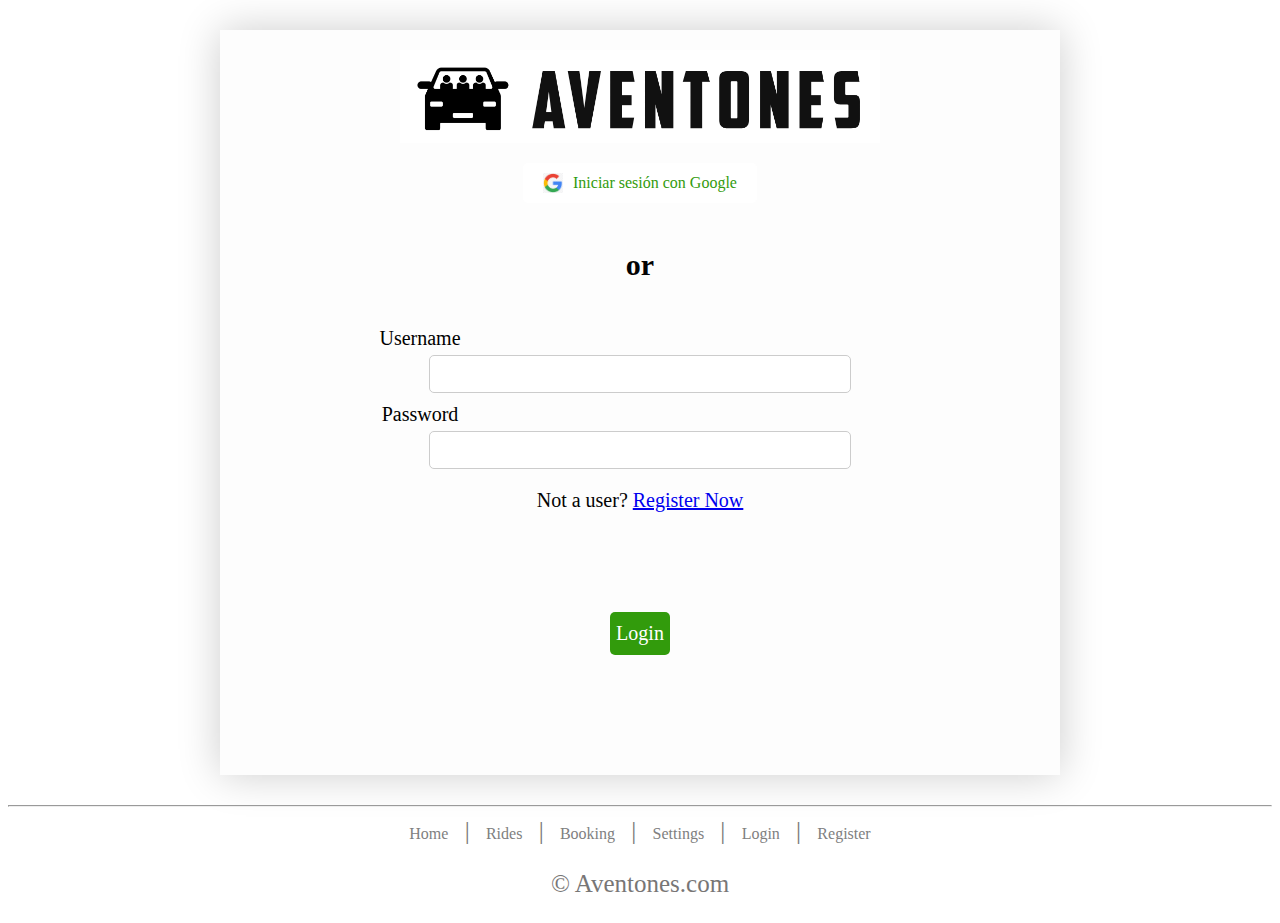
<file: index.html>
<!DOCTYPE html>
<html lang="es">

<head>
    <meta charset="UTF-8">
    <meta name="viewport" content="width=device-width, initial-scale=1.0">
    <meta name="author" content="Andrea Benavides Zúñiga">
    <title>Aventones Login</title>
    <link rel="stylesheet" href="css/styles-general.css">
</head>

<body>
    <div class="container">
        <div class="logo-section">
            <img src="img/aventones-logo.png" alt="logo">
        </div>
        <!-- Botón de inicio de sesión con Google -->
        <div class="google-login">
            <a href="https://accounts.google.com/signin/v2/identifier?service=accountsettings" class="google-btn">
                <img src="img/google.png" alt="Google Logo" class="google-logo"> Iniciar sesión con Google
            </a>
        </div>
        <h2>or</h2>
        <div class="input">
            <label for="username">Username</label>
            <input type="text" id="username" required>

            <label for="password">Password</label>
            <input type="password" id="password" required>
            <nav>
                <h3>Not a user? <a href="user-register.html">Register Now</a></h3>
                <button id="loginButton" class="buttonLogin">Login</button>
            </nav>
        </div>
    </div>
    <hr>
    <footer class="footer">
        <p>
            <a href="home.html" target="_blank">Home</a> |
            <a href="my-rides.html" target="_blank">Rides</a> |
            <a href="bookins.html" target="_blank">Booking</a> |
            <a href="settings.html" target="_blank">Settings</a> |
            <a href="index.html" target="_blank">Login</a> |
            <a href="user-register.html" target="_blank">Register</a>
        </p>
        <p>&copy; Aventones.com</p>
    </footer>
    <script src="js/login.js"></script>
</body>

</html>
</file>
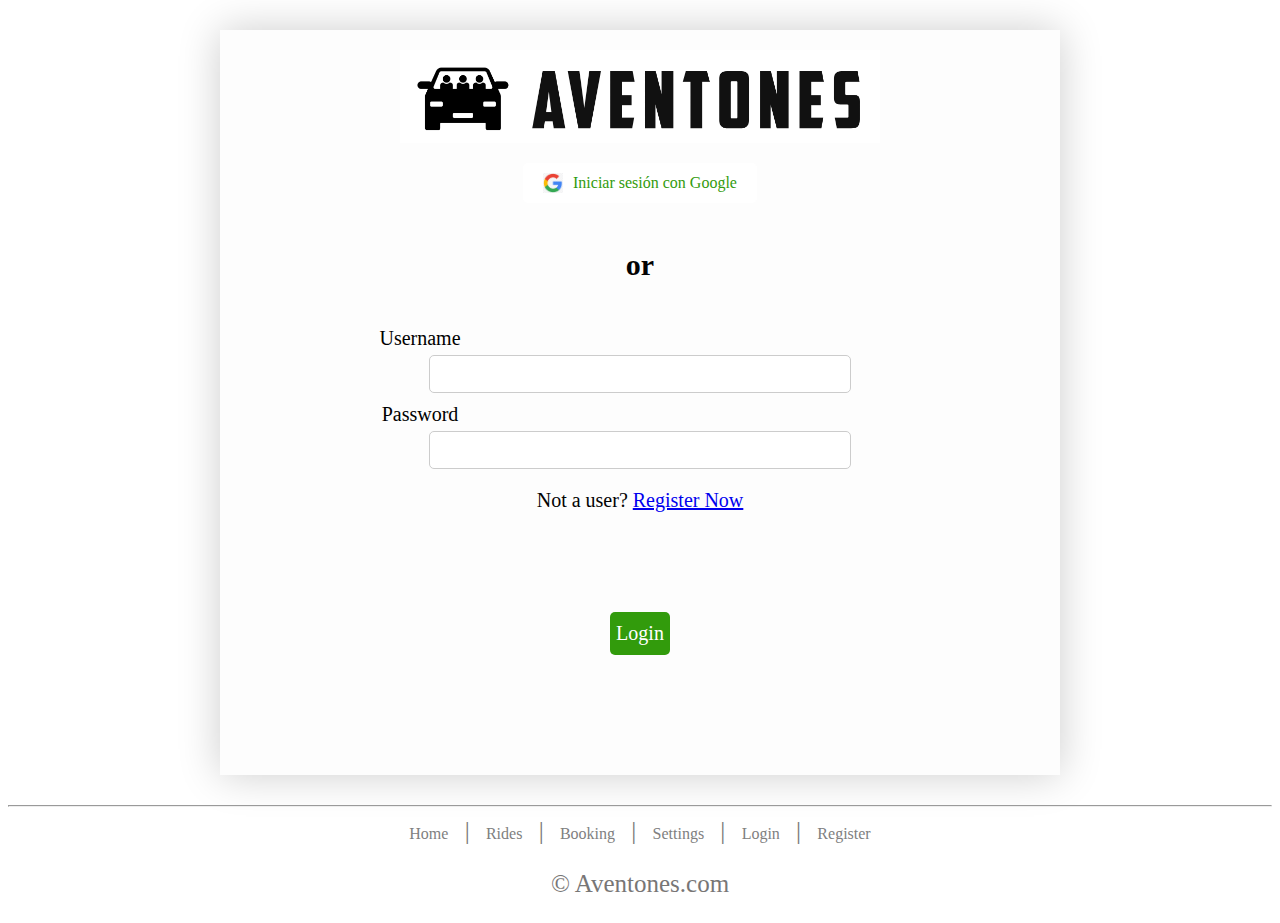
<file: bookins.html>
<!DOCTYPE html>
<html lang="en">

<head>
    <meta charset="UTF-8">
    <meta name="viewport" content="width=device-width, initial-scale=1.0">
    <link rel="stylesheet" href="https://cdnjs.cloudflare.com/ajax/libs/font-awesome/6.0.0/css/all.min.css">
    <link rel="stylesheet" href="css/styles-general.css">
    <title>Booking</title>
</head>

<body>
    <div id="book" class="hoja-container">
        <div class="logo-section">
            <img src="img/aventones-logo.png" alt="logo">
        </div>

        <!-- Barra de navegación -->
        <nav class="navbar">
            <a href="home.html" class="nav-link">Home</a>
            <a id="ridesLink" href="my-rides.html" class="nav-link">Rides</a>
            <a href="bookins.html" class="nav-link">Booking</a>
            <input type="text" class="search-input" placeholder="Search...">

            <div class="icon-wrapper" tabindex="0">
                <i class="fas fa-user" id="profile-icon"></i>
                <div class="dropdown-menu">
                    <a href="settings.html" class="dropdown-item">Settings</a>
                    <a href="index.html" class="dropdown-item">Logout</a>
                </div>
            </div>
        </nav>
        <h5>Bookings</h5>

        <div class="home-container">
            <!-- Tabla de rides -->
            <table class="rides-table">
                <thead>
                    <tr>
                        <th>User</th>
                        <th>Ride</th>
                        <th>Status</th>
                        <th>Accept/Reject</th>
                    </tr>
                </thead>
                <tbody id="bookingsTable">
                    <!-- Aquí se llenarán los datos con JavaScript -->
                </tbody>
            </table>
        </div>
    </div>
    <hr>
    <!-- Pie de página -->
    <footer class="footer">
        <p>
            <a href="home.html" target="_blank">Home</a> |
            <a href="my-rides.html" target="_blank">Rides</a> |
            <a href="bookins.html" target="_blank">Booking</a> |
            <a href="settings.html" target="_blank">Settings</a> |
            <a href="index.html" target="_blank">Login</a> |
            <a href="user-register.html" target="_blank">Register</a>
        </p>
        <p>&copy; Aventones.com</p>
    </footer>
    <script src="js/bookins.js"></script>
</body>

</html>
</file>
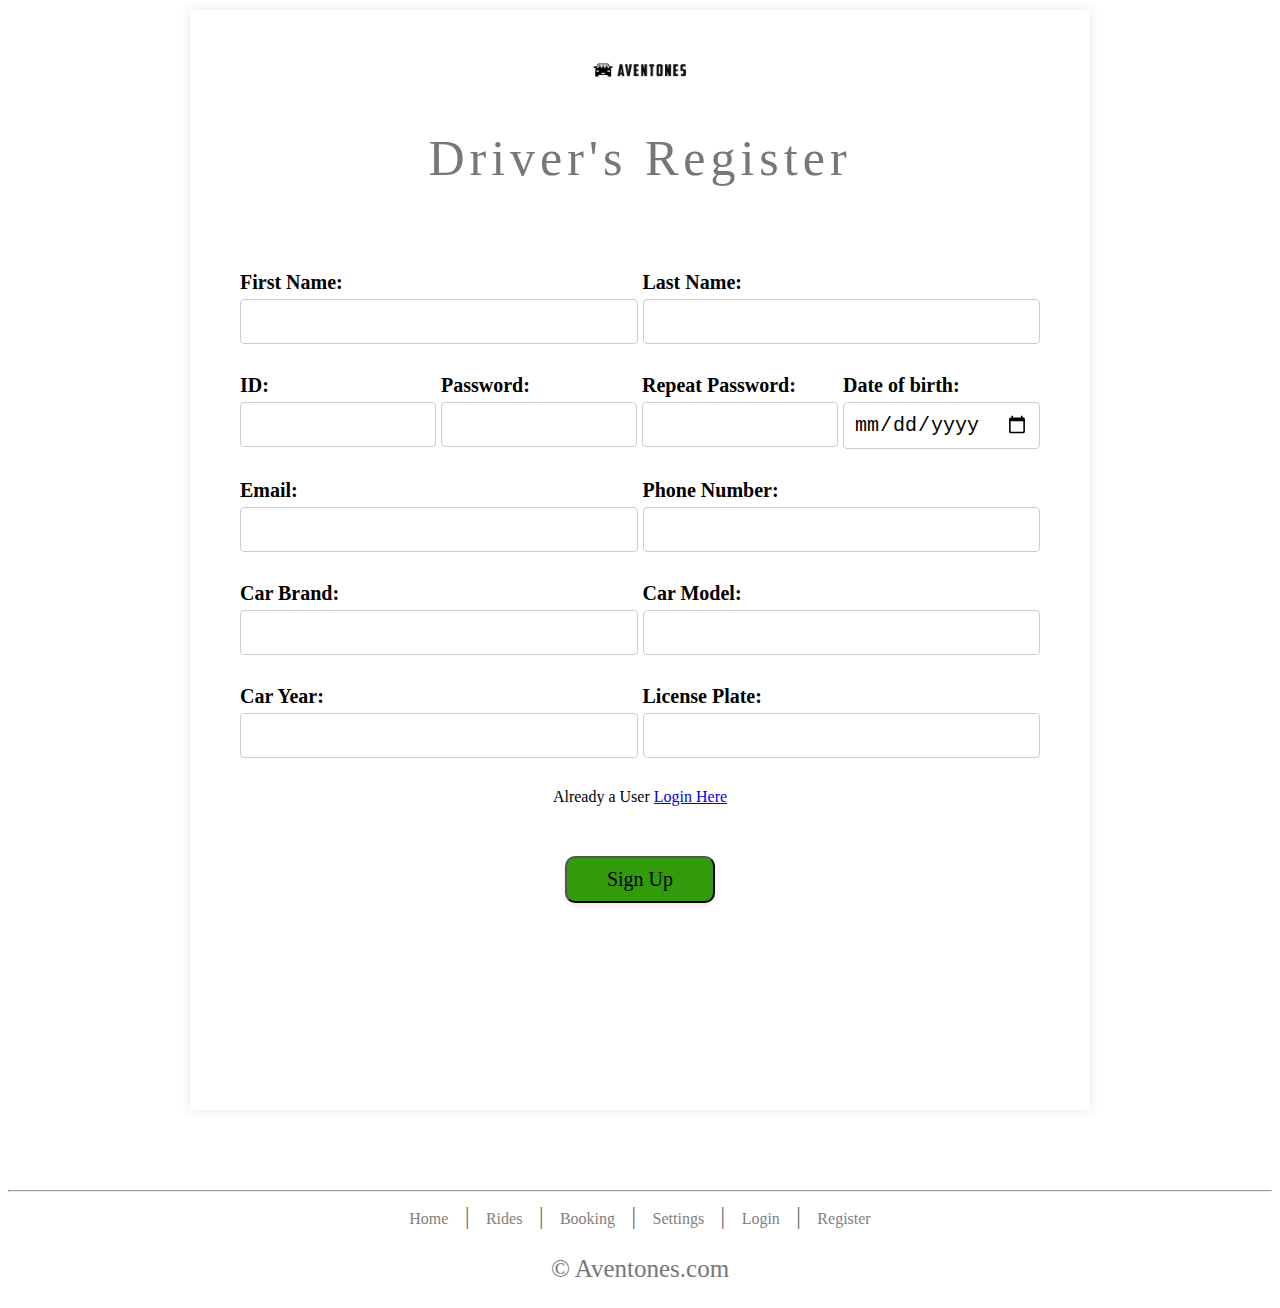
<file: driver-register.html>
<!DOCTYPE html>
<html lang="en">

<head>
    <meta charset="UTF-8">
    <meta name="viewport" content="width=device-width, initial-scale=1.0">
    <link rel="stylesheet" href="css/styles-general.css">
    <title>Driver's Register</title>
</head>

<body>
    <div id="regis" class="hoja-container">
        <div class="logo-section">
            <img src="img/aventones-logo.png" alt="logo" width="100">
        </div>
        <h5>Driver's Register</h5>

        <div class="regis">
            <div class="form-row">
                <div class="form-group">
                    <!-- Campo para el nombre -->
                    <label for="firstName">First Name:</label>
                    <input type="text" id="firstName" name="firstName">
                </div>
                <div class="form-group">
                    <!-- Campo para el apellido -->
                    <label for="lastName">Last Name:</label>
                    <input type="text" id="lastName" name="lastName">
                </div>
            </div>
            <div class="form-row">
                <div class="form-group">
                    <label for="Cedula">ID:</label>
                    <input type="text" id="Cedula" name="Cedula">
                </div>
                <div class="form-group">
                    <label for="password">Password:</label>
                    <input type="password" id="password" name="password">
                </div>
                <div class="form-group">
                    <!-- Campo para repetir la contraseña -->
                    <label for="repeatPassword">Repeat Password:</label>
                    <input type="password" id="repeatPassword" name="repeatPassword">
                </div>
                <div class="form-group">
                    <label for="birthDate">Date of birth:</label>
                    <input type="date" id="birthDate" name="birthDate">
                </div>
            </div>
            <div class="form-row">
                <div class="form-group">
                    <label for="email">Email:</label>
                    <input type="email" id="email" name="email">
                </div>
                <div class="form-group">
                    <label for="phoneNumber">Phone Number:</label>
                    <input type="text" id="phoneNumber" name="phoneNumber">
                </div>
            </div>
            <div class="form-row">
                <div class="form-group">
                    <label for="carBrand">Car Brand:</label>
                    <input type="text" id="carBrand" name="carBrand">
                </div>
                <div class="form-group">
                    <label for="carModel">Car Model:</label>
                    <input type="text" id="carModel" name="carModel">
                </div>
            </div>
            <div class="form-row">
                <div class="form-group">
                    <label for="carYear">Car Year:</label>
                    <input type="number" id="carYear" name="carYear" min="1886" max="2024">
                </div>
                <div class="form-group">
                    <label for="licensePlate">License Plate:</label>
                    <input type="text" id="licensePlate" name="licensePlate">
                </div>
            </div>
        </div>
        <nav>
            <div class="form-row links">
                <span class="link-item">Already a User <a href="index.html" class="link-group">Login
                        Here</a></span>

            </div>
            <button id="signUpButton" class="buttonSingUp">Sign Up</button>
        </nav>
    </div>
    </div>
    <hr>
    <footer class="footer">
        <p>
            <a href="home.html" target="_blank">Home</a> |
            <a href="my-rides.html" target="_blank">Rides</a> |
            <a href="bookins.html" target="_blank">Booking</a> |
            <a href="settings.html" target="_blank">Settings</a> |
            <a href="index.html" target="_blank">Login</a> |
            <a href="user-register.html" target="_blank">Register</a>
        </p>
        <p>&copy; Aventones.com</p>
    </footer>
    <script src="js/driver-register.js"></script>
</body>

</html>
</file>
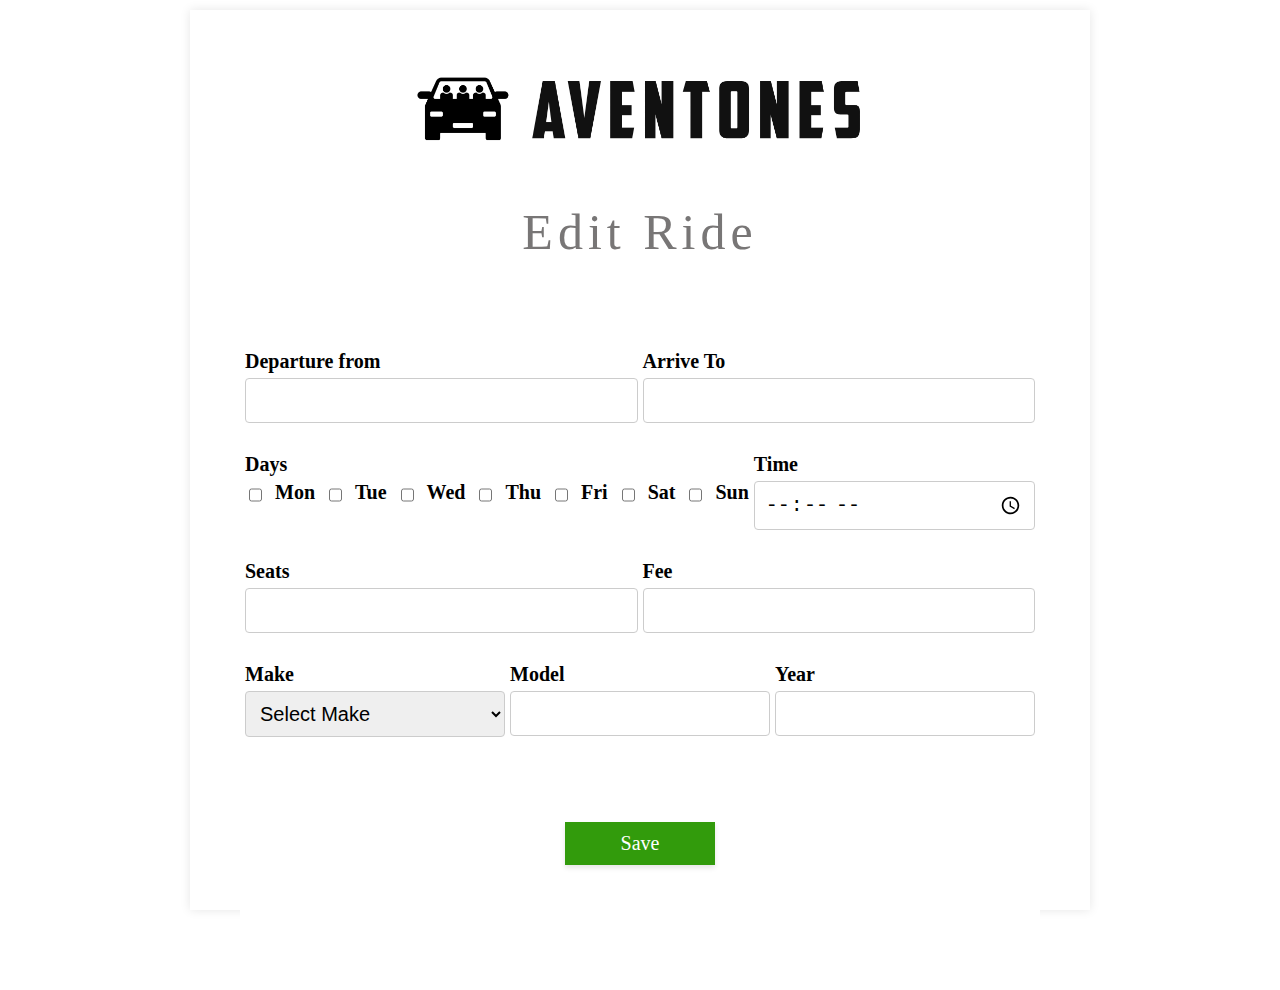
<file: edit-ride.html>
<!DOCTYPE html>
<html lang="en">

<head>
    <meta charset="UTF-8">
    <meta name="viewport" content="width=device-width, initial-scale=1.0">
    <link rel="stylesheet" href="https://cdnjs.cloudflare.com/ajax/libs/font-awesome/6.0.0/css/all.min.css">
    <link rel="stylesheet" href="css/styles-general.css">
    <title>Edit Ride</title>
</head>

<body>
    <div id="edit-ride" class="hoja-container">
        <!-- Imagen del logo centrada -->
        <div class="logo-section">
            <img src="img/aventones-logo.png" alt="logo">
        </div>
        
        <!-- Formulario para editar un viaje -->
        <h5>Edit Ride</h5>
        <form id="editRideForm">
            <div class="home-container">
                <div class="form-row">
                    <div class="form-group">
                        <label for="departure">Departure from</label>
                        <input type="text" id="departure" name="departure" required>
                    </div>
                    <div class="form-group">
                        <label for="arrival">Arrive To</label>
                        <input type="text" id="arrival" name="arrival" required>
                    </div>
                </div>
                <div class="form-row">
                    <div class="form-group">
                        <label>Days</label>
                        <div class="checkbox-group">
                            <!-- Repetir para todos los días -->
                            <input type="checkbox" id="mon" name="days" value="mon">
                            <label for="mon">Mon</label>
                            <input type="checkbox" id="tue" name="days" value="tue">
                            <label for="tue">Tue</label>
                            <input type="checkbox" id="wed" name="days" value="wed">
                            <label for="wed">Wed</label>
                            <input type="checkbox" id="thu" name="days" value="thu">
                            <label for="thu">Thu</label>
                            <input type="checkbox" id="fri" name="days" value="fri">
                            <label for="fri">Fri</label>
                            <input type="checkbox" id="sat" name="days" value="sat">
                            <label for="sat">Sat</label>
                            <input type="checkbox" id="sun" name="days" value="sun">
                            <label for="sun">Sun</label>
                        </div>
                    </div>
                    <div class="form-group">
                        <label for="time">Time</label>
                        <input type="time" id="time" name="time" required>
                    </div>
                </div>
                <div class="form-row">
                    <div class="form-group">
                        <label for="seats">Seats</label>
                        <input type="number" id="seats" name="seats" min="1" max="10" required>
                    </div>
                    <div class="form-group">
                        <label for="fee">Fee</label>
                        <input type="number" id="fee" name="fee" min="0" required>
                    </div>
                </div>
                <div class="form-row">
                    <div class="form-group">
                        <label for="make">Make</label>
                        <select id="make" name="make" required>
                            <option value="">Select Make</option>
                            <option value="nissan">Nissan</option>
                            <option value="toyota">Toyota</option>
                            <option value="honda">Honda</option>
                            <option value="ford">Ford</option>
                            <option value="chevrolet">Chevrolet</option>
                            <option value="bmw">BMW</option>
                            <option value="mercedes-benz">Mercedes-Benz</option>
                            <option value="audi">Audi</option>
                            <option value="volkswagen">Volkswagen</option>
                            <option value="hyundai">Hyundai</option>
                            <option value="kia">Kia</option>
                        </select>
                    </div>
                    <div class="form-group">
                        <label for="model">Model</label>
                        <input type="text" id="model" name="model" required>
                    </div>
                    <div class="form-group">
                        <label for="year">Year</label>
                        <input type="number" id="year" name="year" min="1900" max="2024" required>
                    </div>
                </div>
                <div class="button-container">
                    <button id="saveButton" class="new-ride2-btn left-btn" type="submit">Save</button>
                </div>
            </div>
        </form>
    </div>
    <script src="js/edit-ride.js"></script>
</body>

</html>
</file>
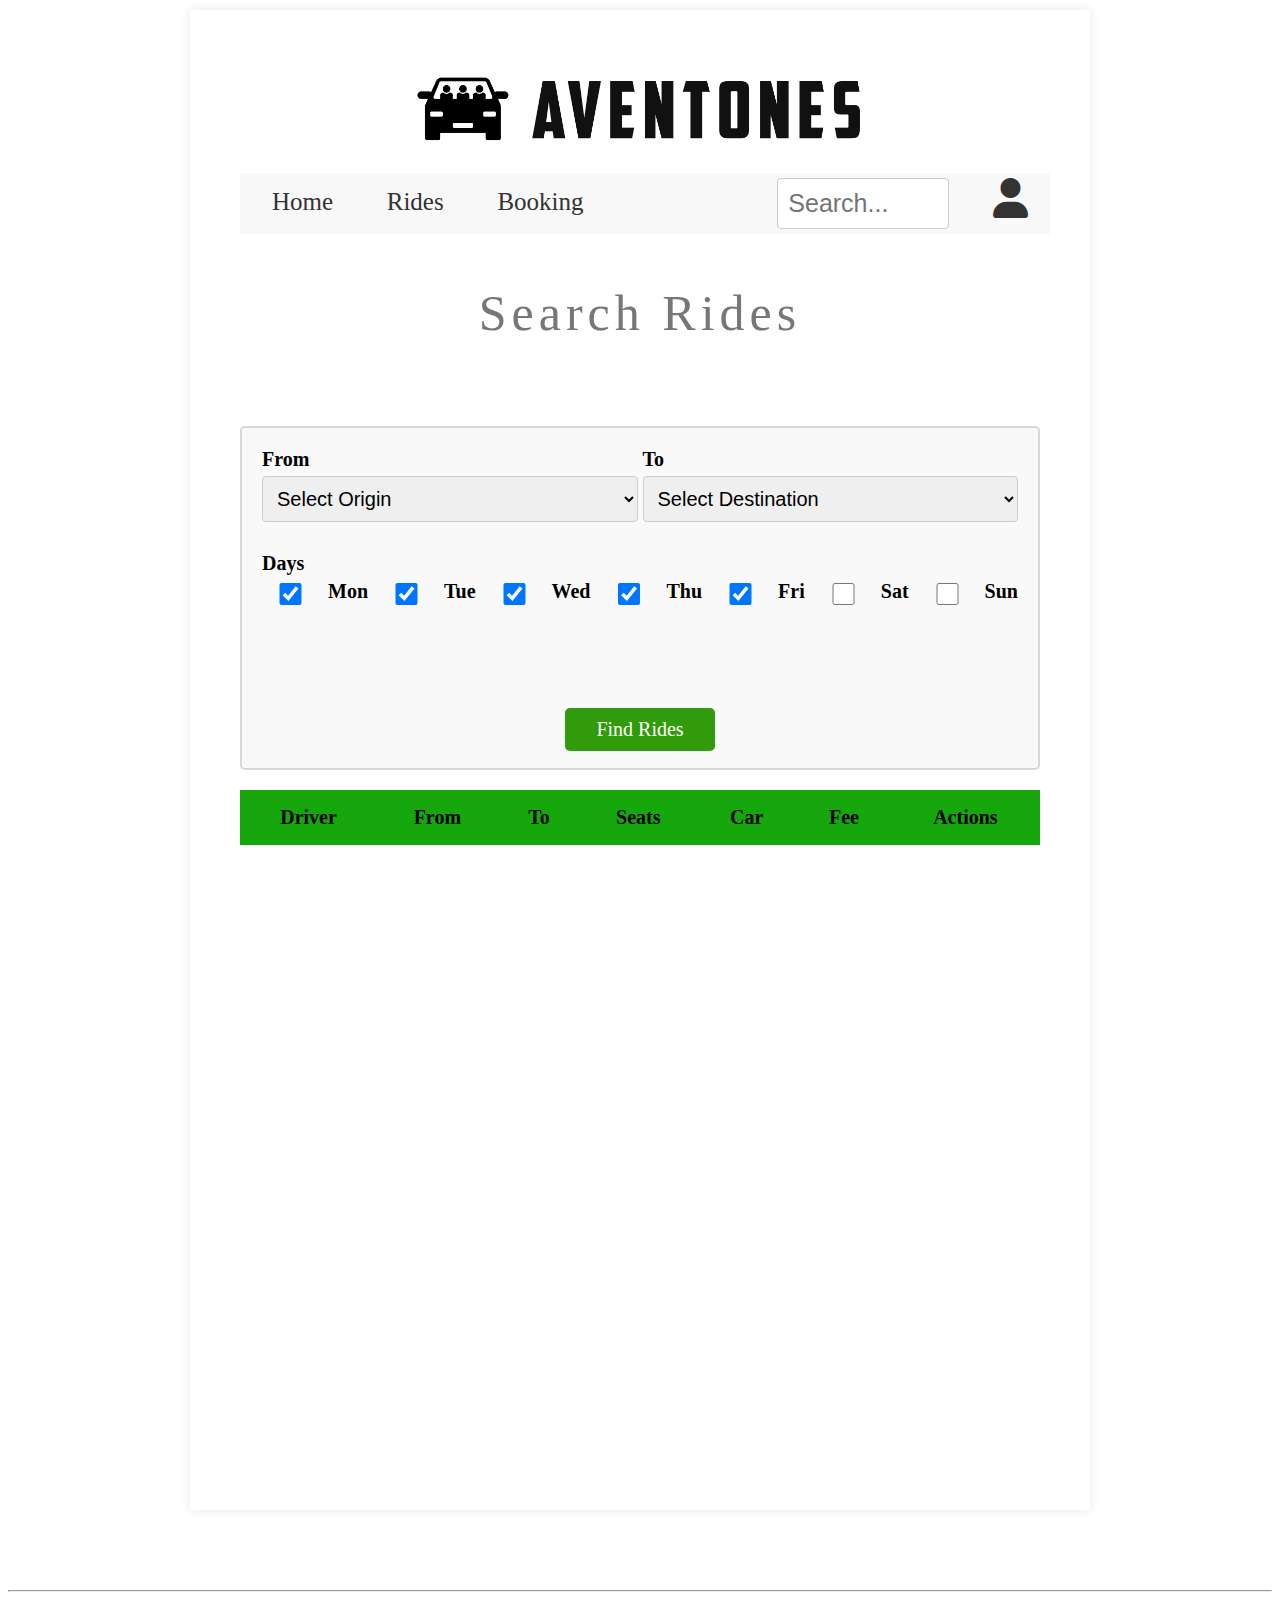
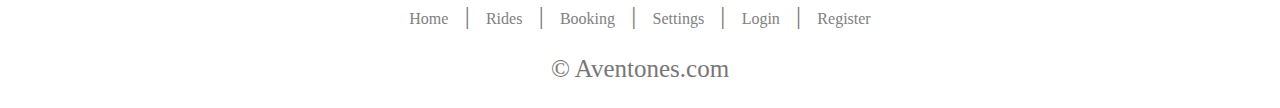
<file: home.html>
<!DOCTYPE html>
<html lang="en">

<head>
    <meta charset="UTF-8">
    <meta name="viewport" content="width=device-width, initial-scale=1.0">
    <link rel="stylesheet" href="https://cdnjs.cloudflare.com/ajax/libs/font-awesome/6.0.0/css/all.min.css">
    <link rel="stylesheet" href="css/styles-general.css">
    <title>Home</title>
</head>

<body>
    <div id="map" class="hoja-container">
        <!-- Imagen del logo centrada -->
        <div class="logo-section">
            <img src="img/aventones-logo.png" alt="logo">
        </div>
        <!-- Barra de navegación -->
        <nav class="navbar">
            <!-- Enlaces de navegación -->
            <a href="home.html" class="nav-link">Home</a>
            <a id="ridesLink" href="my-rides.html" class="nav-link">Rides</a>
            <a href="bookins.html" class="nav-link">Booking</a>
            <input type="text" class="search-input" placeholder="Search...">

            <!-- Icono de perfil con un menú desplegable -->
            <div class="icon-wrapper" tabindex="0">
                <i class="fas fa-user" id="profile-icon"></i>
                <div class="dropdown-menu">
                    <a href="settings.html" class="dropdown-item">Settings</a>
                    <a href="index.html" class="dropdown-item">Logout</a>
                </div>
            </div>
        </nav>

        <h5>Search Rides</h5>
        <div id="home" class="info-box">
            <!-- Formulario de búsqueda de rides -->
            <div class="form-row">
                <div class="form-group">
                    <label for="from">From</label>
                    <select id="from" name="from" required>
                        <option value="">Select Origin</option>
                        <option value="ciudad quesada">Ciudad Quesada</option>
                        <option value="venecia">Venecia</option>
                        <option value="zarcero">Zarcero</option>
                        <option value="rio cuarto">Rio Cuarto</option>
                        <option value="pital">Pital</option>
                        <option value="aguas zarcas">Aguas Zarcas</option>
                    </select>
                </div>
                <div class="form-group">
                    <label for="to">To</label>
                    <select id="to" name="to" required>
                        <option value="">Select Destination</option>
                        <option value="rio cuarto">Rio Cuarto</option>
                        <option value="ciudad quesada">Ciudad Quesada</option>
                        <option value="venecia">Venecia</option>
                        <option value="zarcero">Zarcero</option>
                        <option value="pital">Pital</option>
                        <option value="aguas zarcas">Aguas Zarcas</option>
                    </select>
                </div>
            </div>

            <!-- Sección de selección de días -->
            <div class="form-group">
                <label>Days</label>
                <div class="checkbox-group">
                    <input type="checkbox" id="mon" name="days" value="mon" checked>
                    <label for="mon">Mon</label>
                    <input type="checkbox" id="tue" name="days" value="tue" checked>
                    <label for="tue">Tue</label>
                    <input type="checkbox" id="wed" name="days" value="wed" checked>
                    <label for="wed">Wed</label>
                    <input type="checkbox" id="thu" name="days" value="thu" checked>
                    <label for="thu">Thu</label>
                    <input type="checkbox" id="fri" name="days" value="fri" checked>
                    <label for="fri">Fri</label>
                    <input type="checkbox" id="sat" name="days" value="sat">
                    <label for="sat">Sat</label>
                    <input type="checkbox" id="sun" name="days" value="sun">
                    <label for="sun">Sun</label>
                </div>
            </div>

            <!-- Botón para buscar rides -->
            <button id="btn" class="buttonLogin">Find Rides</button>
        </div>

        <!-- Tabla de rides -->
        <table class="rides-table">
            <thead>
                <tr>
                    <th>Driver</th>
                    <th>From</th>
                    <th>To</th>
                    <th>Seats</th>
                    <th>Car</th>
                    <th>Fee</th>
                    <th>Actions</th>
                </tr>
            </thead>
            <tbody id="ridesTableBody">
            </tbody>
        </table>

        <!-- Mapa de Google -->
        <iframe
            src="https://www.google.com/maps/embed?pb=!1m14!1m12!1m3!1d1387.7843482079643!2d-84.43550286022493!3d10.322115798051954!2m3!1f0!2f0!3f0!3m2!1i1024!2i768!4f13.1!5e0!3m2!1ses!2scr!4v1721142673249!5m2!1ses!2scr"
            class="centered-large map" allowfullscreen="" loading="lazy"
            referrerpolicy="no-referrer-when-downgrade"></iframe>
    </div>

    <!-- Pie de página -->
    <hr>
    <footer class="footer">
        <p>
            <!-- Enlaces de navegación en el pie de página -->
            <a href="home.html" target="_blank">Home</a> |
            <a href="my-rides.html" target="_blank">Rides</a> |
            <a href="bookins.html" target="_blank">Booking</a> |
            <a href="settings.html" target="_blank">Settings</a> |
            <a href="index.html" target="_blank">Login</a> |
            <a href="user-register.html" target="_blank">Register</a>
        </p>

        <p>&copy; Aventones.com</p>
    </footer>
    <script src="js/search-ride.js"></script>
</body>

</html>
</file>
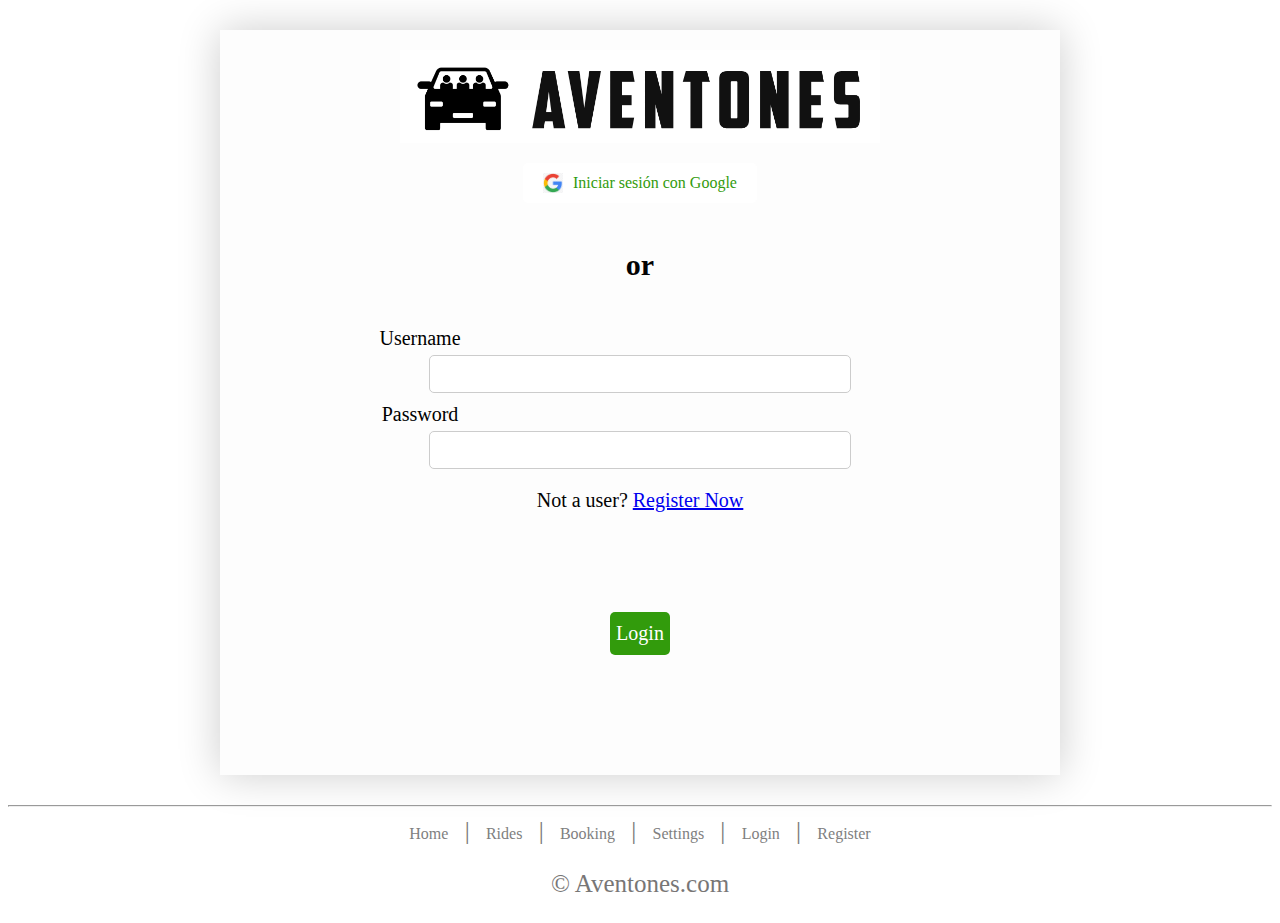
<file: my-rides.html>
<!DOCTYPE html>
<html lang="en">

<head>
    <meta charset="UTF-8">
    <meta name="viewport" content="width=device-width, initial-scale=1.0">
    <meta name="author" content="Andrea Benavides Zúñiga">
    <title>Aventones - My Rides</title>
    <link rel="stylesheet" href="https://cdnjs.cloudflare.com/ajax/libs/font-awesome/6.0.0/css/all.min.css">
    <link rel="stylesheet" href="css/styles-general.css">
</head>

<body>
    <div id="regis" class="hoja-container">
        <!-- Imagen del logo centrada -->
        <div class="logo-section">
            <img src="img/aventones-logo.png" alt="logo">
        </div>
        <!-- Barra de navegación -->
        <nav class="navbar">
            <!-- Enlaces de navegación -->
            <a href="home.html" class="nav-link">Home</a>
            <a id="ridesLink" href="my-rides.html" class="nav-link">Rides</a>
            <a href="bookins.html" class="nav-link">Booking</a>
            <input type="text" class="search-input" placeholder="Search...">

            <!-- Icono de perfil con un menú desplegable -->
            <div class="icon-wrapper" tabindex="0">
                <i class="fas fa-user" id="profile-icon"></i>
                <div class="dropdown-menu">
                    <a href="settings.html" class="dropdown-item">Settings</a>
                    <a href="index.html" class="dropdown-item">Logout</a>
                </div>
            </div>
        </nav>
        <h5>My Rides</h5>

        <!-- Botón para agregar un nuevo ride -->
        <a href="new-ride.html" class="new-ride2-btn">New ride</a>

        <div class="home-container">
            <!-- Tabla de rides -->
            <table id="ridesTable" class="rides-table">
                <thead>
                    <tr>
                        <th>From</th>
                        <th>To</th>
                        <th>Seats</th>
                        <th>Car</th>
                        <th>Free</th>
                        <th>Actions</th>
                    </tr>
                </thead>
                <tbody>
                    <!-- Aquí se llenarán los datos con JavaScript -->
                </tbody>
            </table>
            <hr>
            <footer class="footer">
                <p>
                    <a href="home.html" target="_blank">Home</a> |
                    <a href="my-rides.html" target="_blank">Rides</a> |
                    <a href="bookins.html" target="_blank">Booking</a> |
                    <a href="settings.html" target="_blank">Settings</a> |
                    <a href="index.html" target="_blank">Login</a> |
                    <a href="user-register.html" target="_blank">Register</a>
                </p>
                <p>&copy; Aventones.com</p>
            </footer>
            <script src="js/my-rides.js"></script>
</body>

</html>
</file>
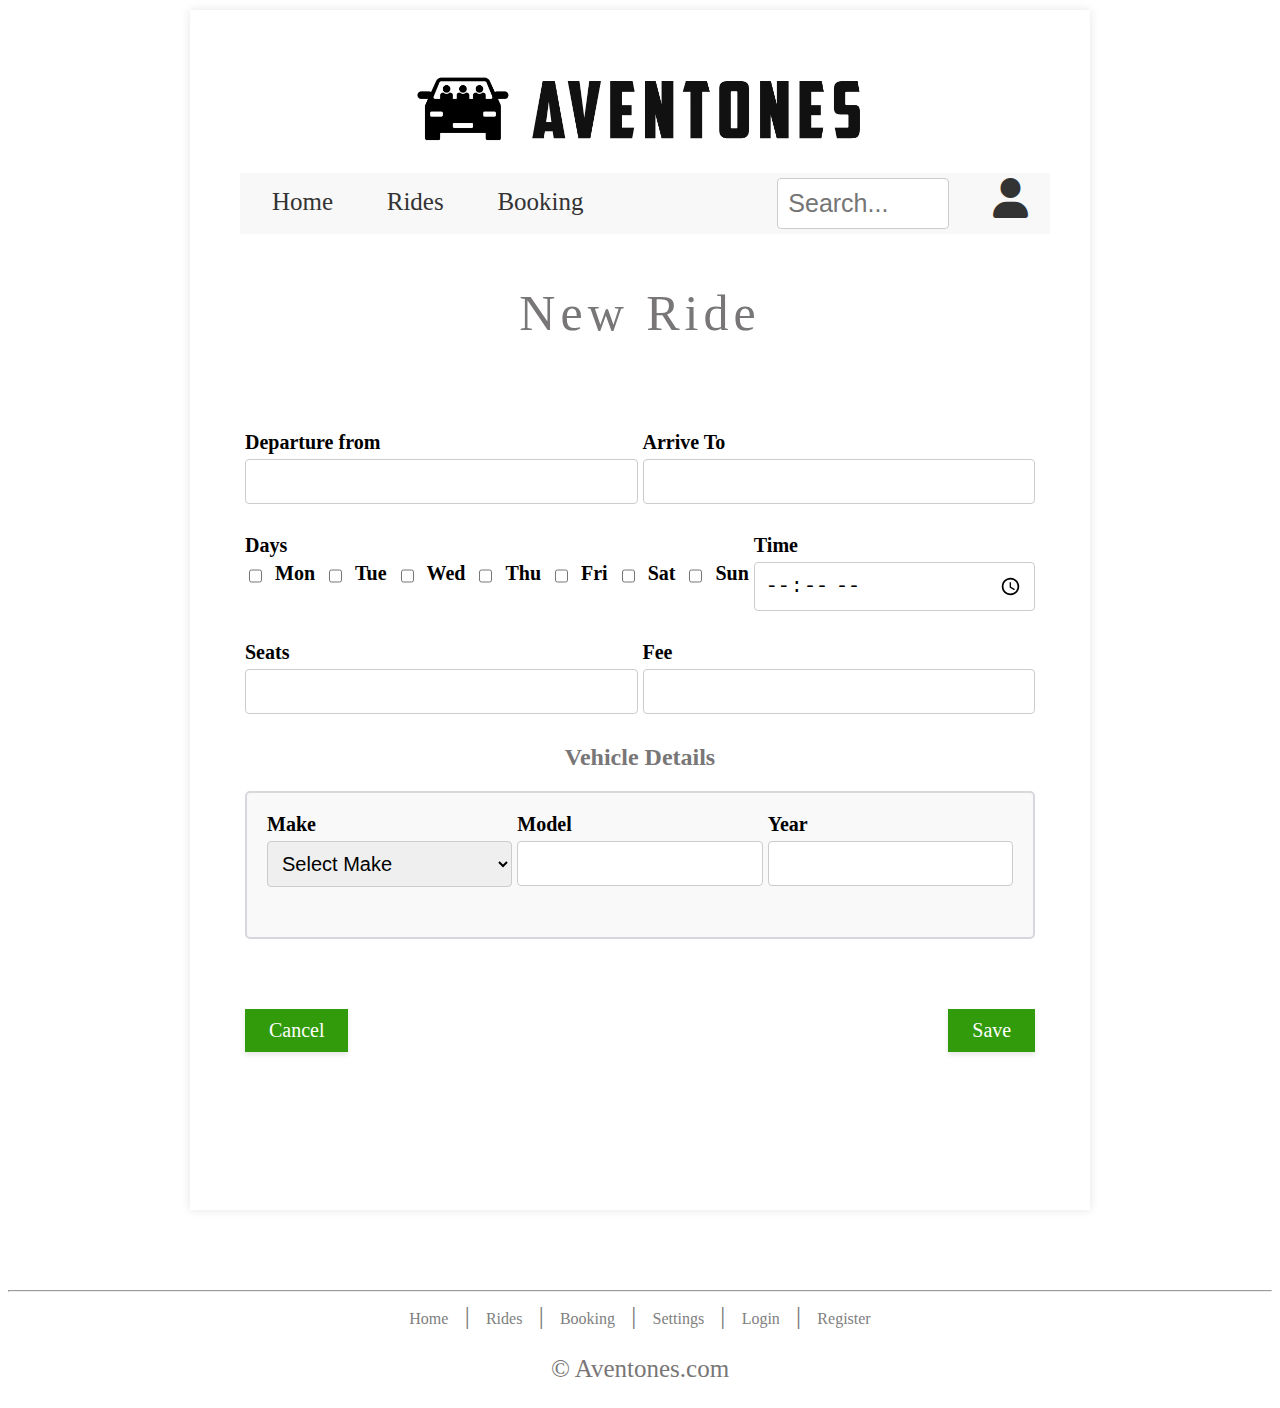
<file: new-ride.html>
<!DOCTYPE html>
<html lang="en">

<head>
    <meta charset="UTF-8">
    <meta name="viewport" content="width=device-width, initial-scale=1.0">
    <link rel="stylesheet" href="https://cdnjs.cloudflare.com/ajax/libs/font-awesome/6.0.0/css/all.min.css">
    <link rel="stylesheet" href="css/styles-general.css">
    <title>New Rides</title>
</head>

<body>
    <div id="ride" class="hoja-container">
        <div class="logo-section">
            <img src="img/aventones-logo.png" alt="logo">
        </div>

        <nav class="navbar">
            <a href="home.html" class="nav-link">Home</a>
            <a id="ridesLink" href="my-rides.html" class="nav-link">Rides</a>
            <a href="bookins.html" class="nav-link">Booking</a>
            <input type="text" class="search-input" placeholder="Search...">
            <div class="icon-wrapper" tabindex="0">
                <i class="fas fa-user" id="profile-icon"></i>
                <div class="dropdown-menu">
                    <a href="settings.html" class="dropdown-item">Settings</a>
                    <a href="index.html" class="dropdown-item">Logout</a>
                </div>
            </div>
        </nav>

        <h5>New Ride</h5>

        <div class="home-container">
            <div class="form-row">
                <div class="form-group">
                    <label for="departure">Departure from</label>
                    <input type="text" id="departure" name="departure" required>
                </div>
                <div class="form-group">
                    <label for="arrival">Arrive To</label>
                    <input type="text" id="arrival" name="arrival" required>
                </div>
            </div>

            <div class="form-row">
                <div class="form-group">
                    <label>Days</label>
                    <div class="checkbox-group">
                        <input type="checkbox" id="mon" name="days" value="mon">
                        <label for="mon">Mon</label>
                        <input type="checkbox" id="tue" name="days" value="tue">
                        <label for="tue">Tue</label>
                        <input type="checkbox" id="wed" name="days" value="wed">
                        <label for="wed">Wed</label>
                        <input type="checkbox" id="thu" name="days" value="thu">
                        <label for="thu">Thu</label>
                        <input type="checkbox" id="fri" name="days" value="fri">
                        <label for="fri">Fri</label>
                        <input type="checkbox" id="sat" name="days" value="sat">
                        <label for="sat">Sat</label>
                        <input type="checkbox" id="sun" name="days" value="sun">
                        <label for="sun">Sun</label>
                    </div>
                </div>
                <div class="form-group">
                    <label for="time">Time</label>
                    <input type="time" id="time" name="time" required>
                </div>
            </div>

            <div class="form-row">
                <div class="form-group">
                    <label for="seats">Seats</label>
                    <input type="number" id="seats" name="seats" min="1" max="10" required>
                </div>
                <div class="form-group">
                    <label for="fee">Fee</label>
                    <input type="number" id="fee" name="fee" min="0" required>
                </div>
            </div>

            <label class="custom-label">Vehicle Details</label>
            <div class="info-box">
                <div class="form-row">
                    <div class="form-group">
                        <label for="make">Make</label>
                        <select id="make" name="make" required>
                            <option value="">Select Make</option>
                            <option value="nissan">Nissan</option>
                            <option value="toyota">Toyota</option>
                            <option value="honda">Honda</option>
                            <!-- Añadir más opciones según sea necesario -->
                        </select>
                    </div>
                    <div class="form-group">
                        <label for="model">Model</label>
                        <input type="text" id="model" name="model" required>
                    </div>
                    <div class="form-group">
                        <label for="year">Year</label>
                        <input type="number" id="year" name="year" min="1900" max="2024" required>
                    </div>
                </div>
            </div>

            <div class="button-container">
                <a href="home.html" class="new-ride2-btn left-btn">Cancel</a>
                <button id="saveButton" class="new-ride2-btn left-btn" type="button">Save</button>
            </div>
        </div>
    </div>

    <hr>
    <footer class="footer">
        <p>
            <a href="home.html" target="_blank">Home</a> |
            <a href="my-rides.html" target="_blank">Rides</a> |
            <a href="bookins.html" target="_blank">Booking</a> |
            <a href="settings.html" target="_blank">Settings</a> |
            <a href="index.html" target="_blank">Login</a> |
            <a href="user-register.html" target="_blank">Register</a>
        </p>
        <p>&copy; Aventones.com</p>
    </footer>

    <script src="js/new-ride.js"></script>
</body>

</html>
</file>
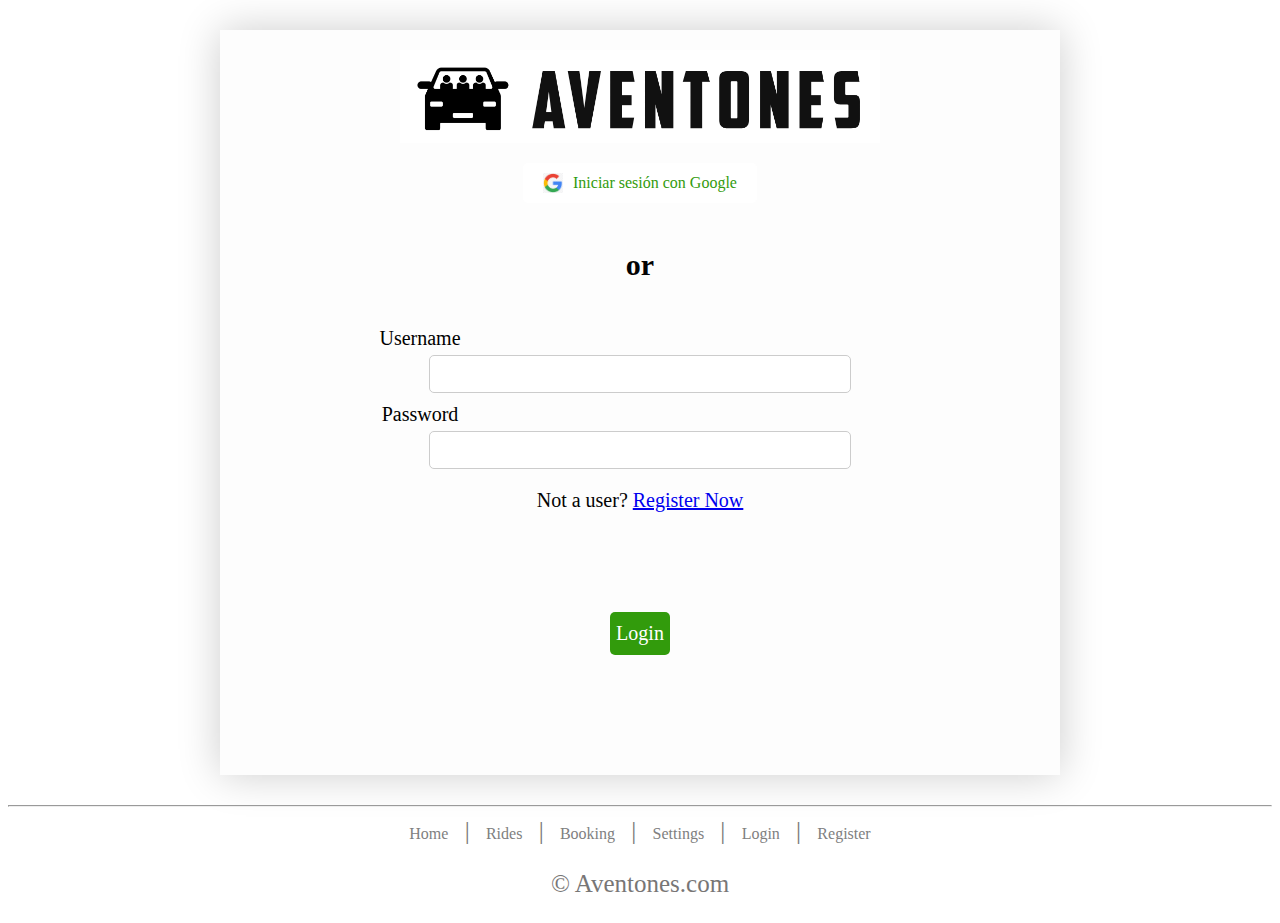
<file: settings.html>
<!DOCTYPE html>
<html lang="en">

<head>
    <meta charset="UTF-8">
    <meta name="viewport" content="width=device-width, initial-scale=1.0">
    <link rel="stylesheet" href="https://cdnjs.cloudflare.com/ajax/libs/font-awesome/6.0.0/css/all.min.css">
    <link rel="stylesheet" href="css/styles-general.css">
    <title>Edit Profile</title>
</head>

<body>
    <div id="ride" class="hoja-container">
        <div class="logo-section">
            <img src="img/aventones-logo.png" alt="logo">
        </div>
        <!-- Barra de navegación -->
        <nav class="navbar">
            <a href="home.html" class="nav-link">Home</a>
            <a id="ridesLink" href="my-rides.html" class="nav-link">Rides</a>
            <a href="bookins.html" class="nav-link">Booking</a>
            <input type="text" class="search-input" placeholder="Search...">
            <div class="icon-wrapper" tabindex="0">
                <i class="fas fa-user" id="profile-icon"></i>
                <div class="dropdown-menu">
                    <a href="settings.html" class="dropdown-item">Settings</a>
                    <a href="index.html" class="dropdown-item">Logout</a>
                </div>
            </div>
        </nav>

        <h5>Eddit Profile</h5>

        <!-- Contenedor para el formulario de registro -->
        <div class="registro-container">
            <div class="regis">
                <div class="form-row">
                    <div class="form-group">
                        <label for="FirstName">First Name:</label>
                        <input type="text" id="FirstName" name="FirstName">
                    </div>
                    <div class="form-group">
                        <label for="LastName">Last Name:</label>
                        <input type="text" id="LastName" name="LastName">
                    </div>
                </div>
                <div class="form-group">
                    <label for="Email">Email:</label>
                    <input type="email" id="Email" name="Email">
                </div>
                <div class="form-row">
                    <div class="form-group">
                        <label for="Password">Password:</label>
                        <input type="password" id="Password" name="Password">
                    </div>
                    <div class="form-group">
                        <label for="RepeatPassword">Repeat Password:</label>
                        <input type="password" id="RepeatPassword" name="RepeatPassword">
                    </div>
                </div>
                <div class="form-group">
                    <label for="Address">Address:</label>
                    <input type="text" id="Address">
                </div>
                <div class="form-row">
                    <div class="form-group">
                        <label for="Country">Country:</label>
                        <select id="Country" name="Country">
                            <option value="" disabled selected>Select your country</option>
                            <option value="cr">Costa Rica</option>
                            <option value="ar">Argentina</option>
                            <option value="bo">Bolivia</option>
                            <option value="br">Brasil</option>
                            <option value="cl">Chile</option>
                            <option value="co">Colombia</option>
                            <option value="cu">Cuba</option>
                            <option value="do">República Dominicana</option>
                            <option value="ec">Ecuador</option>
                            <option value="sv">El Salvador</option>
                            <option value="gt">Guatemala</option>
                            <option value="ht">Haití</option>
                            <option value="hn">Honduras</option>
                            <option value="mx">México</option>
                            <option value="ni">Nicaragua</option>
                            <option value="pa">Panamá</option>
                            <option value="py">Paraguay</option>
                            <option value="pe">Perú</option>
                            <option value="pr">Puerto Rico</option>
                            <option value="uy">Uruguay</option>
                            <option value="ve">Venezuela</option>
                        </select>
                    </div>
                    <div class="form-group">
                        <label for="State">State:</label>
                        <input type="text" id="State" name="State">
                    </div>
                </div>
                <div class="form-row">
                    <div class="form-group">
                        <label for="City">City:</label>
                        <input type="text" id="City" name="City">
                    </div>
                    <div class="form-group">
                        <label for="PhoneNumber">Phone Number:</label>
                        <input type="text" id="PhoneNumber" name="PhoneNumber">
                    </div>
                </div>
            </div>
        </div>

        <div class="button-container">
            <a href="home.html" class="new-ride2-btn right-btn">Cancel</a>
            <a href="home.html" id="saveButton" class="new-ride2-btn left-btn">Save</a>
        </div>
    </div>
    <hr>

    <footer class="footer">
        <p>
            <a href="home.html" target="_blank">Home</a> |
            <a href="my-rides.html" target="_blank">Rides</a> |
            <a href="bookins.html" target="_blank">Booking</a> |
            <a href="settings.html" target="_blank">Settings</a> |
            <a href="index.html" target="_blank">Login</a> |
            <a href="user-register.html" target="_blank">Register</a>
        </p>
        <p>&copy; Aventones.com</p>
    </footer>

    <script src="js/info-user.js"></script>
    <script src="js/edit-user.js"></script>

</body>

</html>
</file>
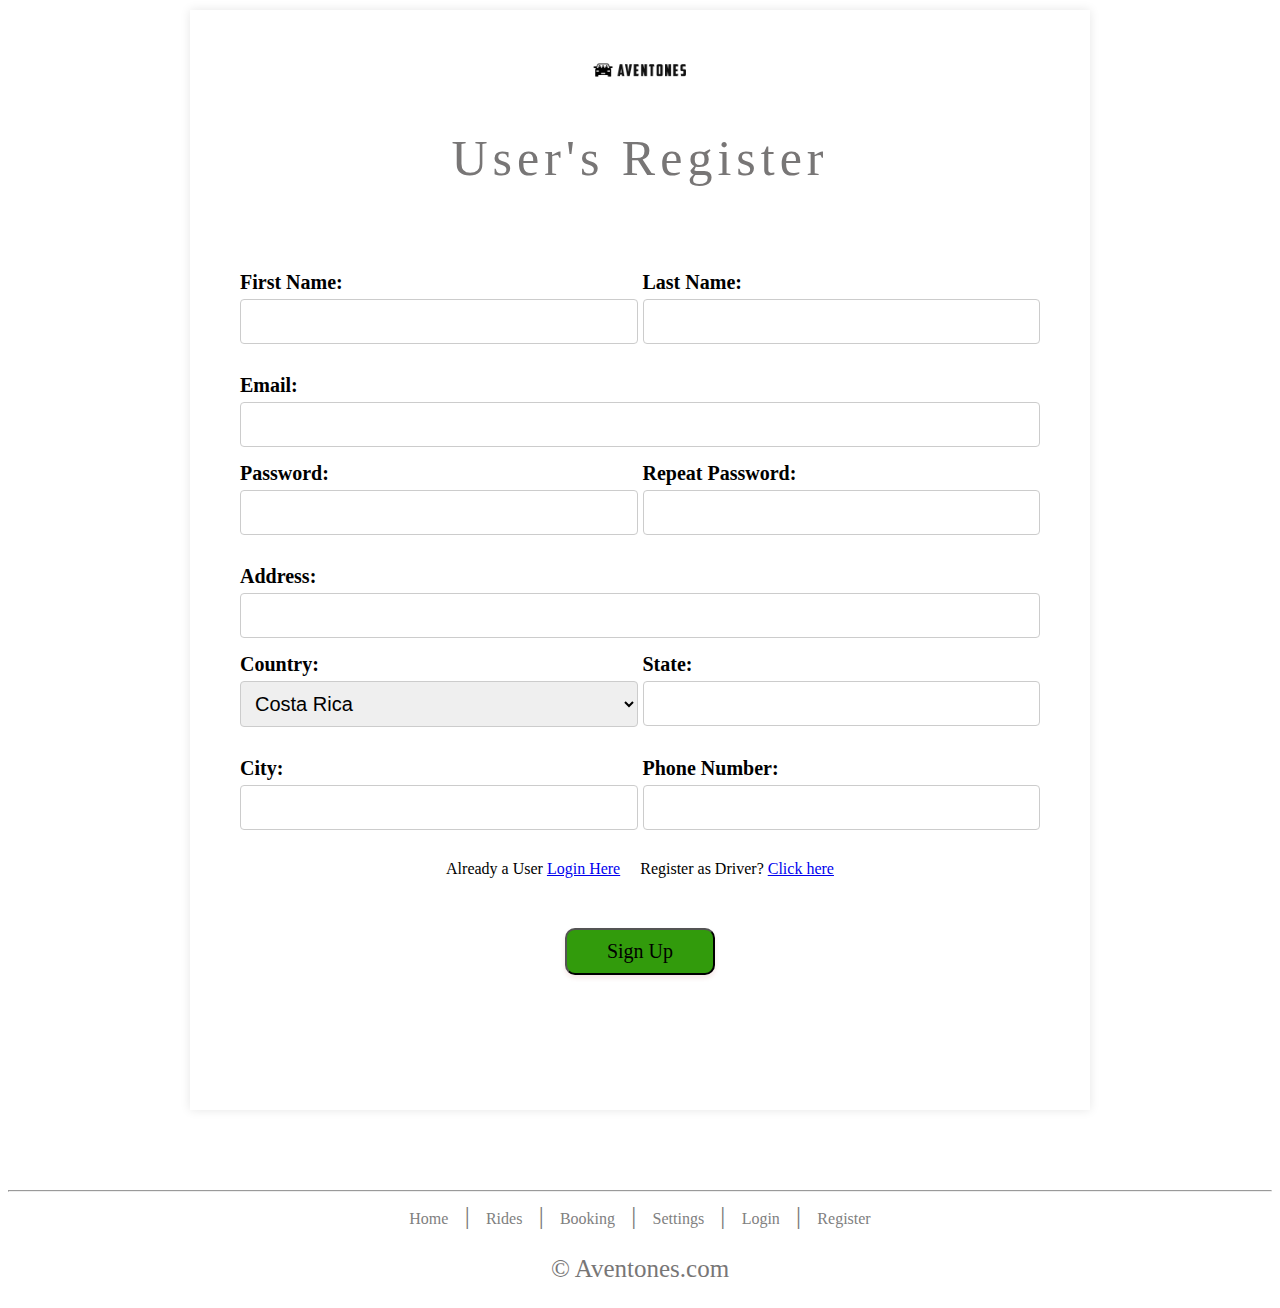
<file: user-register.html>
<!DOCTYPE html>
<html lang="en">

<head>
    <meta charset="UTF-8">
    <meta name="viewport" content="width=device-width, initial-scale=1.0">
    <link rel="stylesheet" href="css/styles-general.css">
    <title>User's Register</title>
</head>

<body>
    <div id="regis" class="hoja-container">
        <div class="logo-section">
            <!-- Imagen del logo con una anchura de 100px -->
            <img src="img/aventones-logo.png" alt="logo" width="100">
        </div>

        <!-- Título de la sección de registro de usuario con un tamaño de fuente de 75px -->
        <h5>User's Register</h5>
        <div class="regis">
            <!-- Formulario de registro -->
            <div class="form-row">
                <div class="form-group">
                    <!-- Campo para el nombre -->
                    <label for="firstName">First Name:</label>
                    <input type="text" id="firstName" name="firstName">
                </div>
                <div class="form-group">
                    <!-- Campo para el apellido -->
                    <label for="lastName">Last Name:</label>
                    <input type="text" id="lastName" name="lastName">
                </div>
            </div>
            <div class="form-group">
                <!-- Campo para el correo electrónico -->
                <label for="email">Email:</label>
                <input type="email" id="email">
            </div>
            <div class="form-row">
                <div class="form-group">
                    <!-- Campo para la contraseña -->
                    <label for="password">Password:</label>
                    <input type="password" id="password" required>

                </div>
                <div class="form-group">
                    <!-- Campo para repetir la contraseña -->
                    <label for="repeatPassword">Repeat Password:</label>
                    <input type="password" id="repeatPassword" name="repeatPassword">
                </div>
            </div>
            <div>
                <div class="form-group">
                    <!-- Campo para la dirección -->
                    <label for="address">Address:</label>
                    <input type="text" id="address">
                </div>
                <div class="form-row">
                    <div class="form-group">
                        <!-- Campo para el país con un menú desplegable de opciones -->
                        <label for="country">Country:</label>
                        <select id="country" name="country">
                            <option value="cr">Costa Rica</option>
                            <option value="ar">Argentina</option>
                            <option value="bo">Bolivia</option>
                            <option value="br">Brasil</option>
                            <option value="cl">Chile</option>
                            <option value="co">Colombia</option>
                            <option value="cu">Cuba</option>
                            <option value="do">República Dominicana</option>
                            <option value="ec">Ecuador</option>
                            <option value="sv">El Salvador</option>
                            <option value="gt">Guatemala</option>
                            <option value="ht">Haití</option>
                            <option value="hn">Honduras</option>
                            <option value="mx">México</option>
                            <option value="ni">Nicaragua</option>
                            <option value="pa">Panamá</option>
                            <option value="py">Paraguay</option>
                            <option value="pe">Perú</option>
                            <option value="pr">Puerto Rico</option>
                            <option value="uy">Uruguay</option>
                            <option value="ve">Venezuela</option>
                        </select>
                    </div>
                    <div class="form-group">
                        <!-- Campo para el estado -->
                        <label for="state">State:</label>
                        <input type="text" id="state" name="state">
                    </div>
                </div>
                
                <div class="form-row">
                    <div class="form-group">
                        <!-- Campo para la ciudad -->
                        <label for="city">City:</label>
                        <input type="text" id="city" name="city">
                    </div>
                    <div class="form-group">
                        <!-- Campo para el número de teléfono -->
                        <label for="phoneNumber">Phone Number:</label>
                        <input type="text" id="phoneNumber" name="phoneNumber">
                    </div>
                </div>

                <!-- Enlaces de navegación para usuarios registrados y conductores -->
                <nav>
                    <div class="form-row links">
                        <span class="link-item">Already a User <a href="index.html" class="link-group">Login
                                Here</a></span>
                        <span class="link-item">Register as Driver? <a href="driver-register.html"
                                class="link-group">Click here</a></span>
                    </div>
                    <!-- Botón de registro -->
                    <button id="signUpButton" class="buttonSingUp">Sign Up</button>
                </nav>
            </div>
        </div>
    </div>
    <hr>
    <!-- Pie de página con enlaces de navegación -->
    <footer class="footer">
        <p>
            <a href="home.html" target="_blank">Home</a> |
            <a href="my-rides.html" target="_blank">Rides</a> |
            <a href="bookins.html" target="_blank">Booking</a> |
            <a href="settings.html" target="_blank">Settings</a> |
            <a href="index.html" target="_blank">Login</a> |
            <a href="user-register.html" target="_blank">Register</a>
        </p>
        <p>&copy; Aventones.com</p>
    </footer>
    <script src="js/user-register.js"></script>
</body>

</html>
</file>
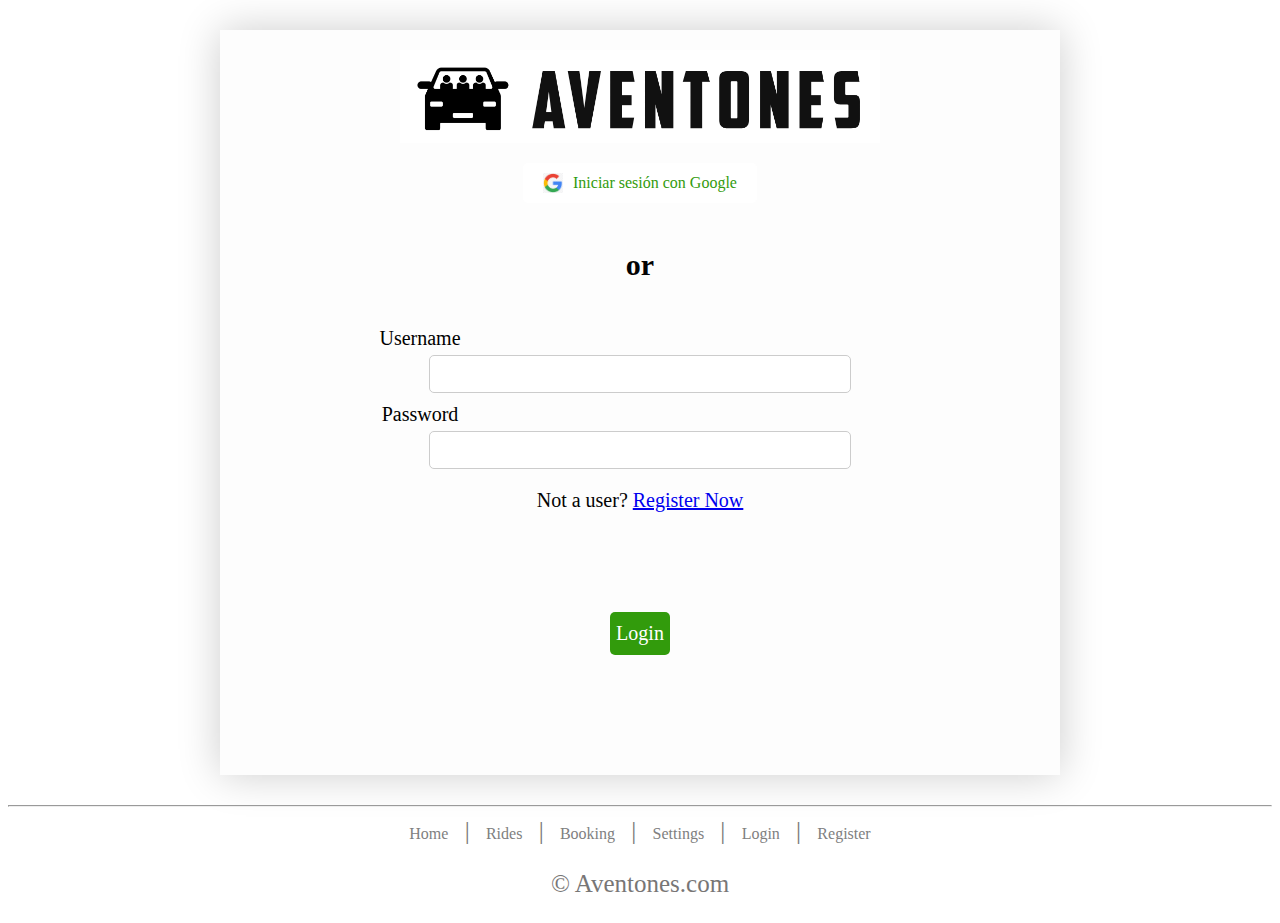
<file: view-ride.html>
<!DOCTYPE html>
<html lang="en">

<head>
    <meta charset="UTF-8">
    <meta name="viewport" content="width=device-width, initial-scale=1.0">
    <link rel="stylesheet" href="https://cdnjs.cloudflare.com/ajax/libs/font-awesome/6.0.0/css/all.min.css">
    <link rel="stylesheet" href="css/styles-general.css">
    <title>View Ride</title>
</head>

<body>
    <div id="view-ride" class="hoja-container">
        <!-- Imagen del logo centrada -->
        <div class="logo-section">
            <img src="img/aventones-logo.png" alt="logo">
        </div>
        <!-- Barra de navegación -->
        <nav class="navbar">
            <a href="home.html" class="nav-link">Home</a>
            <a id="ridesLink" href="my-rides.html" class="nav-link">Rides</a>
            <a href="bookins.html" class="nav-link">Booking</a>
            <input type="text" class="search-input" placeholder="Search...">

            <!-- Icono de perfil con un menú desplegable -->
            <div class="icon-wrapper" tabindex="0">
                <i class="fas fa-user" id="profile-icon"></i>
                <div class="dropdown-menu">
                    <a href="settings.html" class="dropdown-item">Settings</a>
                    <a href="index.html" class="dropdown-item">Logout</a>
                </div>
            </div>
        </nav>
        <h5>View Ride</h5>

        <!-- Contenedor para mostrar los detalles del viaje -->
        <div class="ride-details">
            <p><strong>From:</strong> <span id="departure"></span></p>
            <p><strong>To:</strong> <span id="arrival"></span></p>
            <p><strong>Seats:</strong> <span id="seats"></span></p>
            <p><strong>Car:</strong> <span id="car"></span></p>
            <p><strong>Free:</strong> <span id="fee"></span></p>
            <a href="my-rides.html" class="new-ride2-btn">Back</a>
        </div>
    </div>
    <script src="js/view-ride.js"></script>
</body>

</html>
</file>
<file: css/styles-general.css>
:root {
  --default-height: 800px; /* Altura por defecto */
  --hoja-container-height-ride: 1100px; /* Altura específica para el ID ride */
  --hoja-container-height-regis: 1000px; /* Altura específica para el ID regis */
  --hoja-container-height-book: 700px;
  --hoja-container-height-map: 1400px;
  --ride-info-box-height: 300px;  
  --button-width: 150px; /* Ancho del botón */

  
}
#regis{
  height: var(--hoja-container-height-regis);
}
#ride{
  height: var(--hoja-container-height-ride);
}
#book{
  height: var(--hoja-container-height-book);
}
#btn{
  width: var(--button-width);

}
#map{
  height: var(--hoja-container-height-map);
}

#home{
  max-height: var(--ride-info-box-height);

}
h1 {
  font-family: Impact, Haettenschweiler, 'Arial Narrow Bold', sans-serif;
  font-size: 50px;
  font-weight: 20;
  letter-spacing: 5px;
  color: #000000;
  text-align: center;
}

h5 {
  font-size: 50px;
  font-weight: 10;
  color: #787676;
  letter-spacing: 5px;
  margin-top: 50px;
  text-align: center;

}

h2 {
  font-family: Calibri;
  text-align: center;
  font-size: 30px;
  color: #030303;
  padding: 20px;
}

h3 {
  font-family: Calibri;
  font-size: 20px;
  color: #030303;
  font-weight: 15;

}

h4 {
  font-family: Calibri;
  font-size: 30px;
  color: #030303;
  font-weight: 1000;
  text-align: center;
  padding: 0px;
}

p {
  display: block;
  margin-top: 10px;
  font-size: 25px;
  text-align: center;
  color: #787676;
}

body {
  font-family: Calibri;
}
.custom-label {
  font-size: 24px; /* Tamaño de fuente más grande */
  color:#787676; /* Color del texto*/
  font-weight: bold; /* Negrita para destacar */
  display: block; /* Hacer que ocupe toda la línea */
  margin-bottom: 10px; /* Espacio debajo de la etiqueta */
}


.logo-section {
  display: flex;
  align-items: center;
  /* Centra verticalmente los elementos */
  justify-content: center;
  /* Centra horizontalmente los elementos */
  text-align: center;
  /* Alinea el texto dentro del contenedor */
}

/*Contenedores*/
.hoja-container {
  background-color: #fff;
  text-align: center;
  max-width: 800px;
  margin: 80px auto;
  margin-top: 10px;
  padding: 50px;
  box-shadow: 0 0 10px rgba(0, 0, 0, 0.1);
  height: var(--hoja-container-height, var(--default-height));
}

.home-container {
  background-color: #fff;
  text-align: center;
  max-width: 1500px;
  margin: 80px auto;
  padding: 5px;
}

.verRides-container {
  background-color: #fff;
  text-align: center;
  max-width: 1200px;
  margin: 100px auto;
  padding: 50px;
}

.container {
  background-color: #fdfdfd;
  text-align: center;
  max-width: 800px;
  margin: 30px auto;
  padding: 20px;
  box-shadow: 0 0 40px rgba(0, 0, 0, 0.2);
  
}

/* Estilos para el contenedor de información del vehículo */
.info-box {
  border: 2px solid #d6d8db;
  /* Borde sólido */
  padding: 20px;
  /* Espacio interno */
  margin: 20px 0;
  /* Margen superior e inferior */
  border-radius: 5px;
  /* Bordes redondeados */
  background-color: #f9f9f9;
  /* Color de fondo */
  max-height: var(--ride-info-box-height);
  
  
}

/* Estilos para el contenedor de información del viaje */
.ride-info-box {
  border: 2px solid #a0a2a5;
  /* Borde sólido */
  margin: 20px auto;
  /* Margen automático en los lados */
  background-color: #f9f9f9;
  /* Color de fondo */
  box-shadow: 0 0 10px rgba(0, 0, 0, 0.1);
  /* Sombra suave */
  text-align: center;
  /* Alineación del texto al centro */
  max-width: 1px;
  /* Ancho máximo */
}


/* Estilo para el botón de nueva entrada */
.button-container {
  display: flex;
  justify-content: center; /* Centra los botones horizontalmente */
  margin-top: 1000px;
}

/*Botones*/
.buttonLogin {
  padding: 10px 20px;
  /* Estilo cuadrado */
  border-radius: 5px;
  /* Borde redondeado */
  width: 60px;
  background-color: rgb(50, 155, 12);
  font-size: 20px;
  /* Tamaño de la letra */
  text-decoration: none;
  /* Elimina línea de enlace */
  font-family: Calibri;
  text-align: center;
  color: rgb(255, 255, 255);
  display: flex;
  /* Usar flexbox para alinear elementos */
  margin: 100px auto;
  justify-content: center;
  /* Centrar horizontalmente los elementos */
  transition: transform 0.2s, box-shadow 0.2s;
  justify-content: space-between;
  justify-content: center;
  border: none; /* Elimina el borde */



}

.buttonSingUp {
  padding: 10px 20px;
  /* Estilo cuadrado */
  border-radius: 10px;
  /* Borde redondeado */
  width: 150px;
  background-color: rgb(50, 155, 12);
  font-size: 20px;
  /* Tamaño de la letra */
  text-decoration: none;
  /* Elimina línea de enlace */
  font-family: Calibri;
  text-align: center;
  color: rgb(0, 0, 0);
  display: flex;
  /* Usar flexbox para alinear elementos */
  margin: 50px auto;
  /* Centra el botón horizontalmente */
  justify-content: center;
  /* Centrar horizontalmente los elementos */
  transition: transform 0.2s, box-shadow 0.2s;
  /* Transiciones suaves */
  box-shadow: 0px 3px 5px rgba(164, 21, 21, 0.1);
  /* Agregar sombra */
}

.buttonLogin:hover {
  transform: scale(1.1);
  /* Aumenta el tamaño al hacer hover */
}

.buttonGoggle {
  padding: 10px 20px;
  /* Estilo cuadrado */
  border-radius: 15px;
  /* Borde redondeado */
  width: 250px;
  background-color: rgb(50, 155, 12);
  font-size: 20px;
  /* Tamaño de la letra */
  text-decoration: none;
  /* Elimina línea de enlace */
  font-family: Calibri;
  text-align: center;
  color: rgb(0, 0, 0);
  display: flex;
  /* Usar flexbox para alinear elementos */
  margin: 50px auto;
  justify-content: center;
  /* Centrar horizontalmente los elementos */
  transition: transform 0.2s, box-shadow 0.2s;
  /* Transiciones suaves */
  box-shadow: 0px 3px 5px rgba(0, 0, 0, 0.1);
  /* Agregar sombra */
  /* Establecer imagen a la izquierda */
  background-image: url(Images/iconoGoogle.jpg);
  background-size: 30px;
  /* Tamaño de la imagen */
  background-position: 10px center;
  /* Ajusta la posición de la imagen */
  background-repeat: no-repeat;
  /* Evita que la imagen se repita */


}

.buttonGoggle:hover {
  transform: scale(1.1);
  /* Aumenta el tamaño al hacer hover */
  box-shadow: 0px 6px 10px rgba(0, 0, 0, 0.2);
  /* Sombra más pronunciada */
}


.button-container {
  display: flex;
  justify-content: space-between;
  gap: 600px;

 
}

/* Estilo del botón New Ride */
.new-ride2-btn {
  padding: 10px 20px;
  width: var(--button-width);
  background-color: rgb(50, 155, 12);
  font-size: 20px;
  text-decoration: none;
  font-family: Calibri;
  text-align: center;
  color: #fff;
  display: block; /* Cambiado a block para asegurar que el botón se muestre correctamente */
  margin: 50px auto;
  transition: transform 0.2s, box-shadow 0.2s;
  box-shadow: 0px 3px 5px rgba(0, 0, 0, 0.1);
  border: none;
  cursor: pointer; /* Asegura que el cursor cambie al pasar sobre el botón */
}

/*Estilo para los labes de cada input */
.input label {
  display: block;
  margin-top: 10px;
  font-family: Calibri;
  font-size: 20px;
  padding-right: 55%;
}

/*Estilo para cuadro de input*/
.input input {
  display: block;
  font-family: Calibri;
  font-size: px;
  /* Tamaño de fuente más grande */
  width: 400px;
  /* Ancho del contenedor */
  padding: 10px;
  /* Ajusta este valor para cambiar el padding */
  margin: 5px auto;
  /* Centra los inputs */
  border: 1px solid #ccc;
  border-radius: 5px;
}

/* Estilo para el grupo de formulario (contenedor de cada campo del formulario) */
.form-group {
  margin-bottom: 15px;
  /* Margen inferior */
  text-align: left;
  /* Alineación del texto a la izquierda */
}

/* Estilo para la fila del formulario (contenedor para filas de campos en el formulario) */
.form-row {
  display: flex;
  /* Mostrar como flexbox para alinear elementos */
  justify-content: space-between;
  /* Distribuir el espacio entre los elementos */
  margin-bottom: 15px;
  /* Margen inferior */
}

/* Estilo para la etiqueta del campo del formulario */
.form-group label {
  display: block;
  /* Mostrar como bloque para ocupar el ancho completo */
  margin-bottom: 5px;
  /* Margen inferior */
  font-weight: bold;
  /* Peso de la fuente en negrita */
  font-size: 20px;
  /* Tamaño de la fuente */
}

/* Estilo para los campos de entrada y select del formulario */
.form-group input,
.form-group select {
  width: 100%;
  /* Ancho completo del contenedor */
  padding: 10px;
  /* Relleno interior */
  font-size: 20px;
  /* Tamaño de la fuente */
  box-sizing: border-box;
  /* Incluir el borde y el relleno en el ancho total */
  border: 1px solid #ccc;
  /* Borde delgado de color gris */
  border-radius: 4px;
  /* Bordes redondeados */
}

/* Estilo para los grupos de formulario en filas (dividir en varias columnas) */
.form-row .form-group {
  flex: 1;
  /* Ocupar todo el espacio disponible */
  margin-right: 5px;
  /* Margen derecho entre los grupos */
}

/* Estilo para el último grupo de formulario en filas (eliminar margen derecho) */
.form-row .form-group:last-child {
  margin-right: 0;
  /* Sin margen derecho */
}

/* Estilo para el grupo de formulario de ancho completo */
.form-group.full-width {
  text-align: center;
  /* Alineación del texto al centro */
  margin-top: 20px;
  /* Margen superior */
}

/* Estilo para la fila de enlaces (contenedor de enlaces en el formulario) */
.form-row.links {
  display: flex;
  /* Mostrar como flexbox para alinear elementos */
  flex-direction: row;
  /* Dirección de fila (horizontal) */
  justify-content: center;
  /* Centrar horizontalmente todos los elementos */
  align-items: center;
  /* Centrar verticalmente todos los elementos */
}

/* Estilo para elementos de enlace en la fila de enlaces */
.link-item {
  margin: 0 10px;
  /* Margen a los lados de cada elemento de enlace */
}

/*Pie de Pagina*/
footer p a {
  text-decoration: none;
  /* Elimina el subrayado */
  color: #808080;
  margin: 0 10px;
  /* Agrega un margen entre los enlaces del footer */
  font-size: 16px; /* Tamaño de la letra */
}


/* Barra de navegación */
.navbar {
  display: flex;
  /* Mostrar como flexbox para alinear elementos */
  justify-content: space-around;
  /* Distribuir el espacio entre los elementos */
  background-color: #f8f8f8;
  /* Color de fondo de la barra de navegación */
  padding: 5px;
  /* Relleno interior */
  width: 100%;
  /* Ancho del contenedor de la barra de navegación */
  margin-top: 20px;
  /* Centrar la barra de navegación horizontalmente */
 
}

/* Estilo para los enlaces de navegación */
.nav-link {
  color: #333;
  /* Color del texto de los enlaces */
  text-decoration: none;
  /* Sin subrayado en los enlaces */
  padding: 10px;
  /* Relleno interior */
  font-size: 25px;
  /* Tamaño de la fuente de los enlaces */
  margin: 0;
  /* Eliminar márgenes exteriores */
  transition: color 0.3s ease;
  /* Transición suave del color */
}

/* Estilo al hacer hover o enfoque en los enlaces de navegación */
.nav-link:hover,
.nav-link:focus,
.nav-link:active {
  background-color: #2c7625;
  /* Color de fondo al hacer hover, enfoque o activo */
  color: #fff;
  /* Color del texto al hacer hover, enfoque o activo */
}


/* Estilo para el input de búsqueda */
.search-input {
  padding: 10px;
  /* Relleno interior */
  font-size: 25px;
  /* Tamaño de la fuente */
  border: 1px solid #ccc;
  /* Borde delgado de color gris */
  border-radius: 4px;
  /* Bordes redondeados */
  width: 150px;
  /* Ancho fijo para el campo de búsqueda */
  margin-left: 150px;
  /* Espacio a la izquierda del último enlace */
}

/* Estilo para el contenedor del icono */
.icon-wrapper {
  position: relative;
  /* Posición relativa para el contenedor */
  display: inline-block;
  /* Mostrar como bloque en línea */
  margin-left: 10px;
  /* Margen a la izquierda */
  cursor: pointer;
  /* Cursor de puntero */
  outline: none;
  /* Quitar borde al hacer clic */
}

/* Estilo para el icono de perfil */
#profile-icon {
  font-size: 40px;
  /* Tamaño de la fuente del icono */
  color: #333;
  /* Color del icono */
  transition: color 0.3s ease;
  /* Transición suave del color */
  cursor: pointer;
  /* Cursor de puntero */
}

/* Cambio de color al hacer hover sobre el icono de perfil */
#profile-icon:hover {
  color: #2c7625;
  /* Color del icono al hacer hover */
}

/* Estilo para el menú desplegable */
.dropdown-menu {
  display: none;
  /* Ocultar por defecto */
  font-size: 30px;
  /* Tamaño de la fuente del menú desplegable */
  position: absolute;
  /* Posición absoluta para fijar en la barra de navegación */
  top: 35px;
  /* Distancia desde la parte superior */
  right: 0;
  /* Alineación a la derecha */
  background-color: #ffffff;
  /* Color de fondo del menú */
  border: 1px solid #ccc;
  /* Borde delgado de color gris */
  border-radius: 4px;
  /* Bordes redondeados */
  box-shadow: 0 4px 8px rgba(0, 0, 0, 0.1);
  /* Sombra suave */
  z-index: 1000;
  /* Índice z para superponer sobre otros elementos */
}

/* Estilo para los ítems del menú desplegable */
.dropdown-item {
  display: block;
  /* Mostrar como bloque */
  padding: 10px;
  /* Relleno interior */
  text-decoration: none;
  /* Sin subrayado en los ítems */
  color: #333;
  /* Color del texto de los ítems */
  transition: background-color 0.3s ease;
  /* Transición suave del color de fondo */
}

/* Cambio de color de fondo al hacer hover sobre los ítems del menú desplegable */
.dropdown-item:hover {
  background-color: #2c7625;
  /* Color de fondo al hacer hover */
}


/* Estilos para la tabla de viajes */
.rides-table {
  width: 100%;
  /* Ancho completo */
  max-width: 2000px;
  /* Ancho máximo */
  border-collapse: collapse;
  /* Colapsar bordes de celda */
  margin: 20px auto;
  /* Centrar la tabla horizontalmente */
  overflow-x: auto;
  /* Permitir desplazamiento horizontal si es necesario */
}

/* Encabezado de la tabla */
.rides-table thead {
  background-color: #16a70c;
  /* Color de fondo del encabezado */
}

/* Estilos para las celdas de encabezado y cuerpo */
.rides-table th,
.rides-table td {
  padding: 15px;
  /* Relleno interior */
  text-align: left;
  /* Alineación del texto a la izquierda */
  border: 1px solid #16a70c;
  /* Borde delgado de color gris */
  font-size: 20px;
  /* Tamaño de la fuente */
}

/* Estilos específicos para las celdas de encabezado */
.rides-table th {
  background-color: #16a70c;
  /* Color de fondo */
  position: sticky;
  /* Elemento fijo en la parte superior */
  top: 0;
  /* Posición fija en la parte superior */
  z-index: 1;
  /* Z-index para superponer sobre el contenido */
  text-align: center; /* Centra el texto horizontalmente */

}

/* Estilos para las celdas de cuerpo */
.rides-table td {
  white-space: nowrap;
  /* No permitir saltos de línea en el texto largo */
}

/* Grupo de checkboxes */
.checkbox-group {
  display: flex;
  /* Mostrar como flexbox */
  justify-content: center;
  /* Centrar los checkboxes horizontalmente */
  gap: 10px;
  /* Espacio entre los checkboxes */
}

/* Estilos para el menú desplegable */
.dropdown-menu {
  display: none;
  /* Ocultar por defecto */
  position: absolute;
  /* Posición absoluta */
  top: 35px;
  /* Distancia desde la parte superior */
  right: 0;
  /* Alineación a la derecha */
  background-color: #ffffff;
  /* Color de fondo */
  border: 1px solid #ccc;
  /* Borde delgado de color gris */
  border-radius: 4px;
  /* Bordes redondeados */
  box-shadow: 0 4px 8px rgba(0, 0, 0, 0.1);
  /* Sombra suave */
  z-index: 1000;
  /* Índice z para superponer sobre otros elementos */
}

/* Estilos para los ítems del menú desplegable */
.dropdown-item {
  display: block;
  /* Mostrar como bloque */
  padding: 5px;
  /* Relleno interior */
  text-decoration: none;
  /* Sin subrayado en los ítems */
  color: #000000;
  /* Color del texto de los ítems */
  transition: background-color 0.3s ease;
  /* Transición suave del color de fondo */
}

/* Cambio de color de fondo al hacer hover sobre los ítems del menú desplegable */
.dropdown-item:hover {
  background-color: #2c7625;
  /* Color de fondo al hacer hover */
}

/* Mostrar menú cuando el contenedor tiene el foco o está activo */
.icon-wrapper:focus-within .dropdown-menu,
.icon-wrapper:focus .dropdown-menu {
  display: block;
  /* Mostrar el menú desplegable */
}

/* Estilos para el contenedor de botones */
.button-container {
  text-align: right;
  /* Alineación del texto a la derecha */
  margin: 20px 0;
  /* Margen superior e inferior */
}



/* Estilos para el encabezado */
.header {
  display: flex;
  /* Mostrar como flexbox */
  justify-content: space-between;
  /* Distribuir espacio entre los elementos */
  align-items: center;
  /* Alinear elementos verticalmente */
  margin-bottom: 20px;
  /* Margen inferior */
}

/* Estilos para el título h2 del encabezado */
.header h2 {
  margin: 0;
  /* Eliminar márgenes */
}

/* Estilos para la imagen de usuario */
.user img {
  border-radius: 50%;
  /* Borde redondeado */
  width: 50px;
  /* Ancho de la imagen */
  height: 50px;
  /* Altura de la imagen */
}

/* Estilos para el párrafo de usuario */
.user p {
  margin: 0;
  /* Eliminar márgenes */
  font-size: 14px;
  /* Tamaño de la fuente */
  text-align: center;
  /* Alineación del texto al centro */
}

/* Estilos para los enlaces del menú */
.menu a {
  text-decoration: none;
  /* Sin subrayado en los enlaces */
  color: #16a70c;
  /* Color del texto de los enlaces */
}

/* Estilos al hacer hover sobre los enlaces del menú */
.menu a:hover {
  text-decoration: underline;
  /* Subrayado al hacer hover */
}

/* Estilos para el formulario de reserva */
.reservation-form {
  display: flex;
  /* Mostrar como flexbox */
  flex-direction: column;
  /* Dirección de columna para los elementos internos */
  gap: 20px;
  /* Espacio entre elementos */
}

/* Estilos para los contenedores de ruta, horario y vehículo */
.route,
.time-seats,
.vehicle {
  display: flex;
  /* Mostrar como flexbox */
  justify-content: space-between;
  /* Distribuir espacio entre los elementos */
}

/* Estilos para el campo */
.field {
  display: flex;
  /* Mostrar como flexbox */
  flex-direction: column;
  /* Dirección de columna para los elementos internos */
  align-items: flex-start;
  /* Alinear elementos a la izquierda */
  gap: 5px;
  /* Espacio entre elementos */
}

/* Estilos para los días */
.days {
  display: flex;
  /* Mostrar como flexbox */
  justify-content: space-between;
  /* Distribuir espacio entre los elementos */
  flex-wrap: wrap;
  /* Envolver elementos en múltiples líneas */
  gap: 10px;
  /* Espacio entre elementos */
}

/* Estilos para cada día */
.day {
  width: 30px;
  /* Ancho fijo para cada día */
  text-align: center;
  /* Alineación del texto al centro */
}

/* Estilos para las acciones */
.actions {
  display: flex;
  /* Mostrar como flexbox */
  justify-content: space-between;
  /* Distribuir espacio entre los elementos */
  gap: 10px;
  /* Espacio entre elementos */
}


.centered-large {
  display: block;
  margin-left: auto;
  margin-right: auto;
  width: 90%;
  /* Puedes ajustar el ancho según tus necesidades */
  max-width: 1800px;
  /* Limita el ancho máximo */
}

.map {
  width:100%;
  height: 300px;
  /* Ajusta la altura según tus necesidades */
  border: 0;
}

/* Estilos generales para pantallas pequeñas (móviles) */
@media only screen and (max-width: 600px) {
  :root {
      --default-height: 300px; /* Ajustar altura por defecto para móviles */
      --hoja-container-height-ride: 800px; /* Ajustar altura específica para el ID ride */
      --hoja-container-height-regis: 700px; /* Ajustar altura específica para el ID regis */
      --hoja-container-height-book: 500px;
      --hoja-container-height-map: 1000px;
      --ride-info-box-height: 200px;  
      --button-width: 120px; /* Ajustar ancho del botón para móviles */
  }

  #regis, #ride, #book, #map {
      height: auto; /* Permitir que las alturas se ajusten automáticamente */
  }

  h1 {
      font-size: 30px; /* Reducir tamaño de fuente para pantallas pequeñas */
  }

  h5 {
      font-size: 30px; /* Reducir tamaño de fuente para pantallas pequeñas */
      margin-top: 30px; /* Ajustar margen superior */
  }

  h2 {
      font-size: 24px; /* Reducir tamaño de fuente */
  }

  h3 {
      font-size: 18px; /* Reducir tamaño de fuente */
  }

  h4 {
      font-size: 24px; /* Reducir tamaño de fuente */
  }

  p {
      font-size: 18px; /* Reducir tamaño de fuente */
  }

  .custom-label {
      font-size: 20px; /* Ajustar tamaño de fuente */
  }

  .hoja-container, .home-container, .verRides-container, .container {
      max-width: 100%; /* Ajustar ancho máximo */
      padding: 20px; /* Ajustar padding */
  }

  .info-box {
      max-height: none; /* Permitir que la altura máxima se ajuste automáticamente */
  }

  .button-container {
      flex-direction: column; /* Cambiar dirección de los botones a columna */
      gap: 20px; /* Ajustar espacio entre botones */
      margin-top: 20px; /* Ajustar margen superior */
  }

  .buttonLogin, .buttonSingUp, .buttonGoggle, .new-ride2-btn {
      width: 100%; /* Ajustar ancho de los botones para pantallas pequeñas */
  }

  .input input {
      width: 100%; /* Ajustar ancho de los inputs */
  }

  .form-row {
      flex-direction: column; /* Cambiar dirección de fila a columna */
  }

  .form-row .form-group {
      margin-right: 0; /* Eliminar margen derecho */
      margin-bottom: 15px; /* Ajustar margen inferior */
  }

  .navbar {
      flex-direction: column;
      /* Cambia la dirección del flexbox a columna */
      align-items: center;
      /* Centra los elementos horizontalmente */
      padding: 10px;
      /* Ajusta el padding para dispositivos móviles */
  }

  .search-input {
      width: 100%; /* Ajustar ancho del campo de búsqueda */
      margin-left: 0; /* Eliminar margen izquierdo */
  }

  .header {
      flex-direction: column; /* Cambiar dirección del encabezado a columna */
      align-items: center; /* Centrar elementos verticalmente */
  }

  .user img {
      width: 40px; /* Reducir tamaño de la imagen del usuario */
      height: 40px;
  }
}

/* Estilos para las tablas en pantallas más pequeñas */
@media (max-width: 768px) {
  .rides-table {
      width: 100%;
      /* Asegura que la tabla ocupe todo el ancho disponible */
      overflow-x: auto;
      /* Permite desplazamiento horizontal */
      display: block;
      /* Muestra la tabla como bloque para permitir el desplazamiento */
  }

  .rides-table th, .rides-table td {
      font-size: 16px;
      /* Reduce el tamaño de la fuente para una mejor visualización en móviles */
      padding: 10px;
      /* Ajusta el padding de las celdas */
  }
  
}

.google-login {
  text-align: center;
  margin: 20px 0;
}

.google-btn {
  display: inline-flex;
  align-items: center;
  background-color: #ffffff;
  color: rgb(50, 155, 12);
  border: none;
  padding: 10px 20px;
  font-size: 16px;
  text-decoration: none;
  border-radius: 5px;
  cursor: pointer;
}

.google-btn:hover {
  background-color: #fdfdfd;
}

.google-logo {
  width: 20px;
  height: 20px;
  margin-right: 10px;
}
</file>
